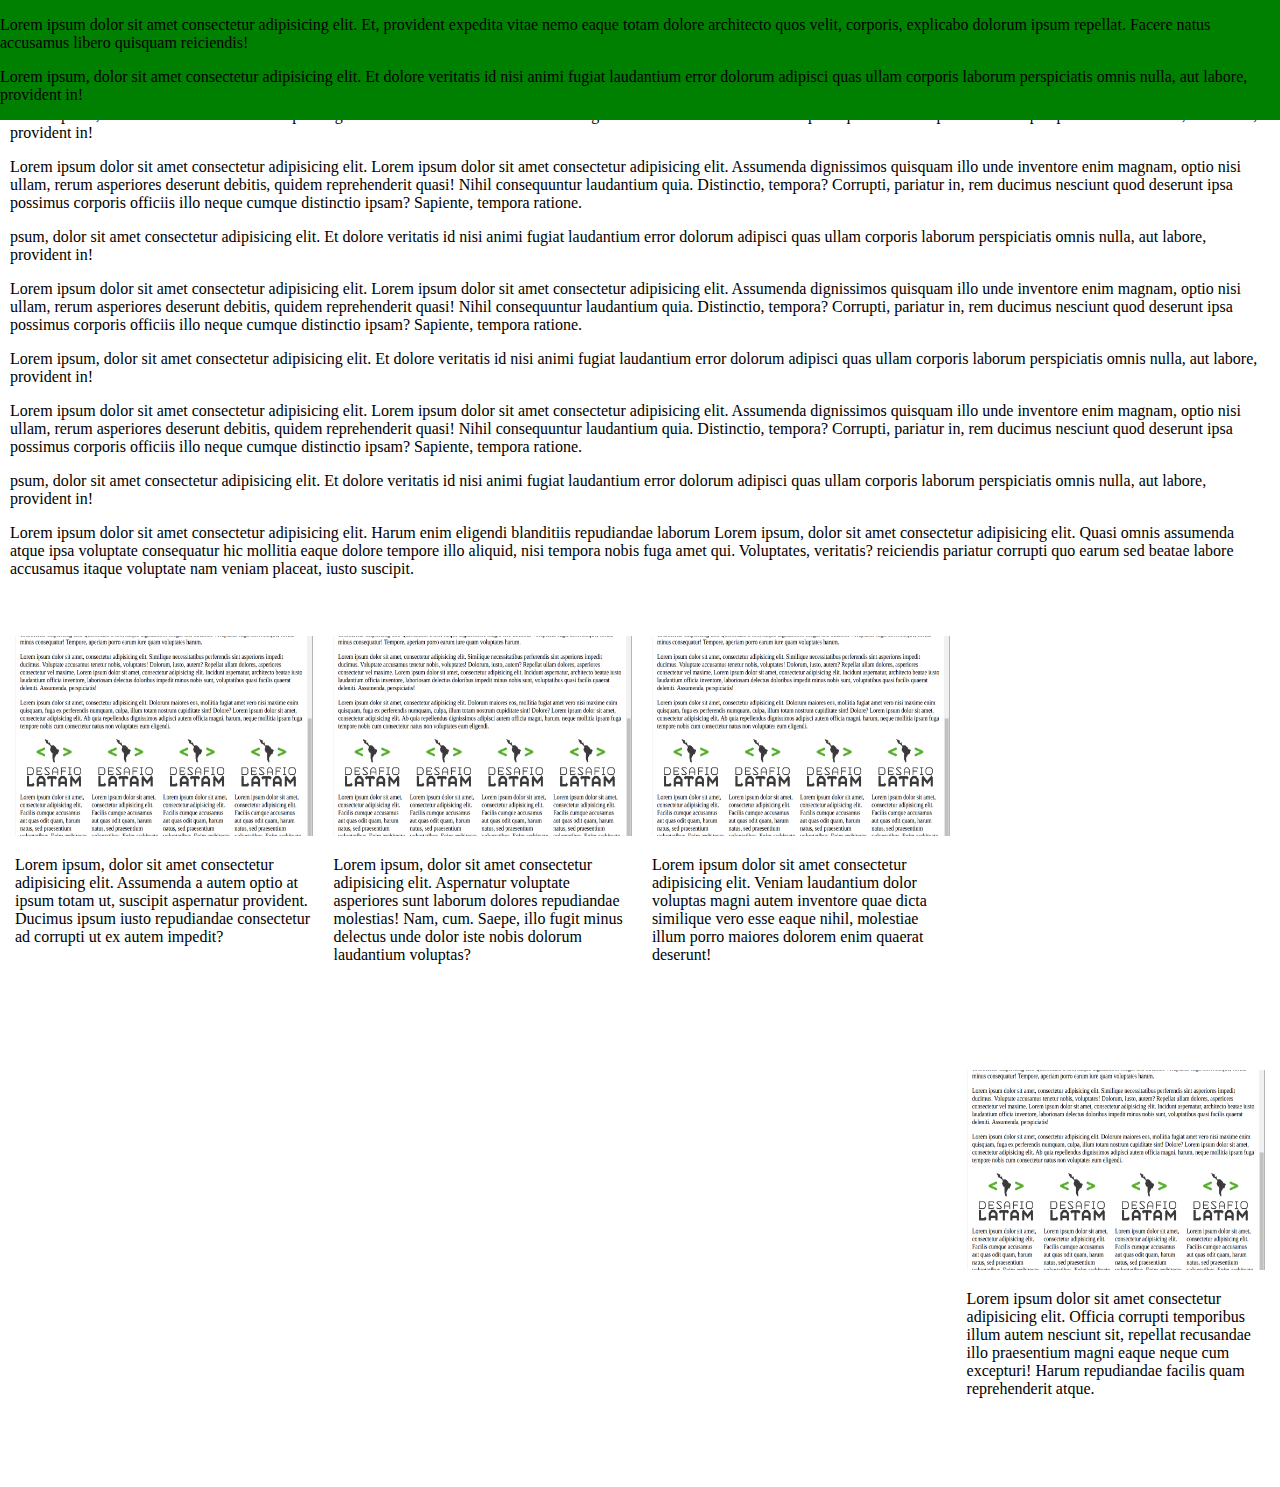
<file: ejercicio-1/index.html>
<!DOCTYPE html>
<html>

<head>
    <meta charset="utf-8">
    <title>Ejercicio 1</title>
    <style media="screen" type="text/css">
        body {
            margin: 0;
            padding: 0;
            box-sizing: border-box;
        }

        .main {
            margin: 5px;
        }

        .box {
            border: 2px solid white;
            height: 400px;
            width: 23.5%;
            float:right;
            padding: 5px;
            margin: 10px 3px;

        }
        .first{
            float: left !important;
        }
        .clear-fix{
            clear: both;
        }
        .img{
            width: 100%;
            height: 50%;
        }
        .navbar{
            background-color: green;
            width: 100%;
            position:fixed;
            margin-top: 0;
        }
        .text{
            padding: 20px 10px;
        }
    </style>
</head>

<body>
    <nav class="navbar"> <p>Lorem ipsum dolor sit amet consectetur adipisicing elit. Et, provident expedita vitae nemo eaque totam dolore architecto quos velit, corporis, explicabo dolorum ipsum repellat. Facere natus accusamus libero quisquam reiciendis!</p>
    <p>Lorem ipsum, dolor sit amet consectetur adipisicing elit. Et dolore veritatis id nisi animi fugiat laudantium error dolorum adipisci quas ullam corporis laborum perspiciatis omnis nulla, aut labore, provident in!</p>
    </nav>
    <div class="text">
    <p>Lorem ipsum dolor sit amet consectetur adipisicing elit. Lorem ipsum dolor sit amet consectetur adipisicing elit. Assumenda dignissimos quisquam illo unde inventore enim magnam, optio nisi ullam, rerum asperiores deserunt debitis, quidem reprehenderit quasi! Nihil consequuntur laudantium quia. Distinctio, tempora? Corrupti, pariatur in, rem ducimus nesciunt quod deserunt ipsa possimus corporis officiis illo neque cumque distinctio ipsam? Sapiente, tempora ratione.</p>
    <p>Lorem ipsum, dolor sit amet consectetur adipisicing elit. Et dolore veritatis id nisi animi fugiat laudantium error dolorum adipisci quas ullam corporis laborum perspiciatis omnis nulla, aut labore, provident in!</p>
    <p>Lorem ipsum dolor sit amet consectetur adipisicing elit. Lorem ipsum dolor sit amet consectetur adipisicing elit. Assumenda dignissimos quisquam illo unde inventore enim magnam, optio nisi ullam, rerum asperiores deserunt debitis, quidem reprehenderit quasi! Nihil consequuntur laudantium quia. Distinctio, tempora? Corrupti, pariatur in, rem ducimus nesciunt quod deserunt ipsa possimus corporis officiis illo neque cumque distinctio ipsam? Sapiente, tempora ratione.</p>
    psum, dolor sit amet consectetur adipisicing elit. Et dolore veritatis id nisi animi fugiat laudantium error dolorum adipisci quas ullam corporis laborum perspiciatis omnis nulla, aut labore, provident in!</p>
    <p>Lorem ipsum dolor sit amet consectetur adipisicing elit. Lorem ipsum dolor sit amet consectetur adipisicing elit. Assumenda dignissimos quisquam illo unde inventore enim magnam, optio nisi ullam, rerum asperiores deserunt debitis, quidem reprehenderit quasi! Nihil consequuntur laudantium quia. Distinctio, tempora? Corrupti, pariatur in, rem ducimus nesciunt quod deserunt ipsa possimus corporis officiis illo neque cumque distinctio ipsam? Sapiente, tempora ratione.</p>
    
    <p>Lorem ipsum, dolor sit amet consectetur adipisicing elit. Et dolore veritatis id nisi animi fugiat laudantium error
        dolorum adipisci quas ullam corporis laborum perspiciatis omnis nulla, aut labore, provident in!</p>
    <p>Lorem ipsum dolor sit amet consectetur adipisicing elit. Lorem ipsum dolor sit amet consectetur adipisicing elit.
        Assumenda dignissimos quisquam illo unde inventore enim magnam, optio nisi ullam, rerum asperiores deserunt debitis,
        quidem reprehenderit quasi! Nihil consequuntur laudantium quia. Distinctio, tempora? Corrupti, pariatur in, rem
        ducimus nesciunt quod deserunt ipsa possimus corporis officiis illo neque cumque distinctio ipsam? Sapiente, tempora
        ratione.</p>
    psum, dolor sit amet consectetur adipisicing elit. Et dolore veritatis id nisi animi fugiat laudantium error dolorum
    adipisci quas ullam corporis laborum perspiciatis omnis nulla, aut labore, provident in!</p>
    <p>Lorem ipsum dolor sit amet consectetur adipisicing elit. Harum enim eligendi blanditiis repudiandae laborum  Lorem ipsum, dolor sit amet consectetur adipisicing elit. Quasi omnis assumenda atque ipsa voluptate consequatur hic mollitia eaque dolore tempore illo aliquid, nisi tempora nobis fuga amet qui. Voluptates, veritatis? reiciendis pariatur corrupti quo earum sed beatae labore accusamus itaque voluptate nam veniam placeat, iusto suscipit.</p>
    </div>
    <section class="main">
        <section class="first box">
            <img src="assets/ejercicio-1.png" class="img" alt="image">
            <p>Lorem ipsum, dolor sit amet consectetur adipisicing elit. Assumenda a autem optio at ipsum totam ut, suscipit aspernatur provident. Ducimus ipsum iusto repudiandae consectetur ad corrupti ut ex autem impedit?</p>
        <div class="clear-fix">
        
        </div>
        </section>
        <section class="first box">
            <img src="assets/ejercicio-1.png" class="img" alt="image">
            <p>Lorem ipsum, dolor sit amet consectetur adipisicing elit. Aspernatur voluptate asperiores sunt laborum dolores repudiandae molestias! Nam, cum. Saepe, illo fugit minus delectus unde dolor iste nobis dolorum laudantium voluptas?</p>
        <div class="clear-fix">
        
        </div>
        </section>
        <section class="first box">
            <img src="assets/ejercicio-1.png" class="img" alt="image">
            <p>Lorem ipsum dolor sit amet consectetur adipisicing elit. Veniam laudantium dolor voluptas magni autem inventore quae dicta similique vero esse eaque nihil, molestiae illum porro maiores dolorem enim quaerat deserunt!</p>
        <div class="clear-fix">
        
        </div>
        </section>
        <section class="box">
            <img src="assets/ejercicio-1.png" class="img" alt="image">
            <p>Lorem ipsum dolor sit amet consectetur adipisicing elit. Officia corrupti temporibus illum autem nesciunt sit, repellat recusandae illo praesentium magni eaque neque cum excepturi! Harum repudiandae facilis quam reprehenderit atque.</p>
        <div class="clear-fix">
        
        </div>
        </section>
       
    </section>
</body>

</html>
</file>
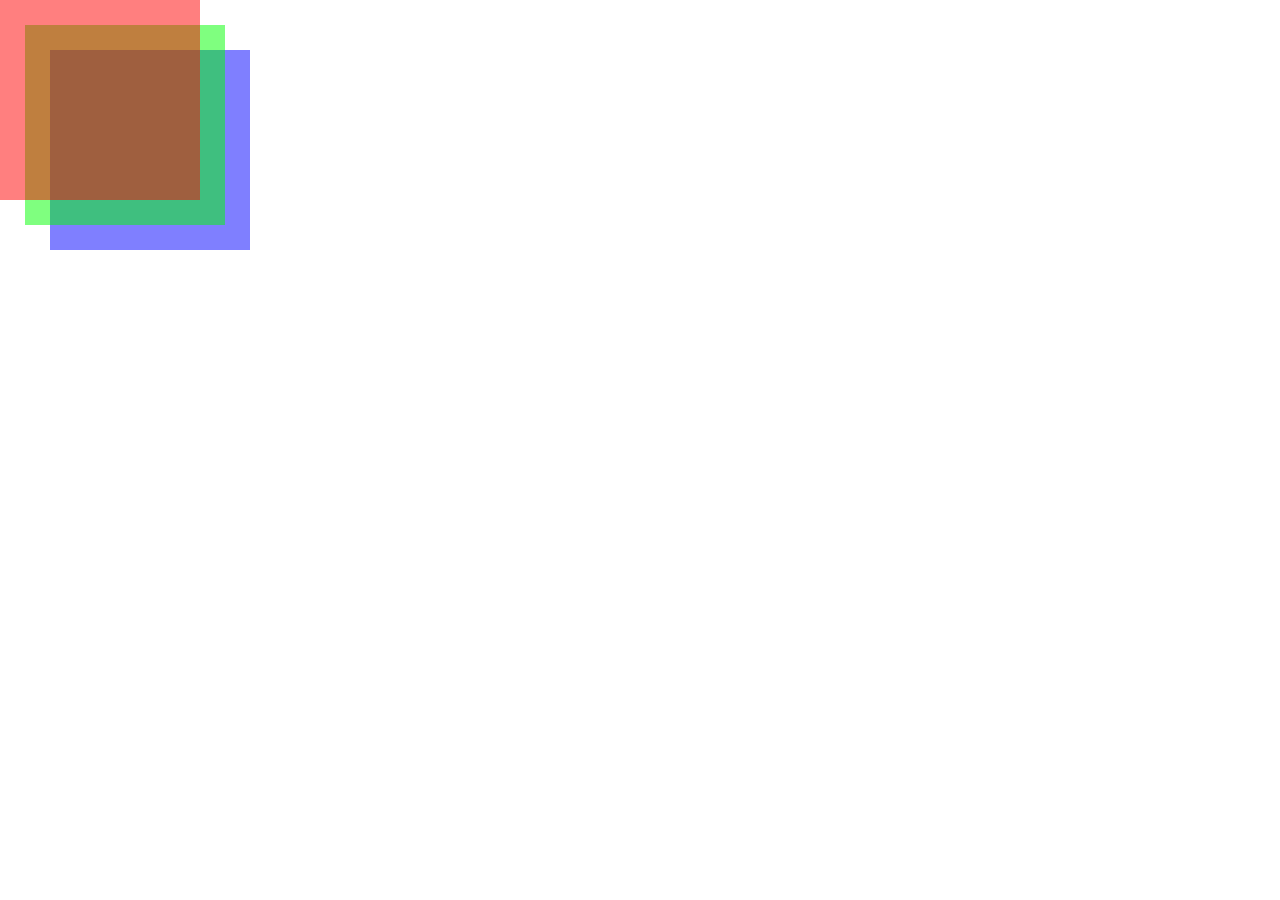
<file: ejercicio-2/index.html>
<!DOCTYPE html>
<html lang="es">

<head>
    <meta charset="utf-8" />
    <title>Ejercicio 2</title>
    <style media="screen" type="text/css">
        html,
        body {
            margin: 0;
            padding: 0;
        }

        .square {
            height: 200px;
            width: 200px;
        }

        .square__red {
            background-color: rgba(255, 0, 0, .5);
            z-index: 5;
        }

        .square__green {
            background-color: rgba(0, 255, 0, .5);
            left: 25px;
            position: absolute;
            top: 25px;
            z-index: -1;
        }

        .square__blue {
            background-color: rgba(0, 0, 255, .5);
            left: 50px;
            position: absolute;
            top: 50px;
            z-index: -3;
        }
    </style>
</head>

<body>
    <section class="square square__red"></section>
    <section class="square square__green"></section>
    <section class="square square__blue"></section>
</body>

</html>
</file>
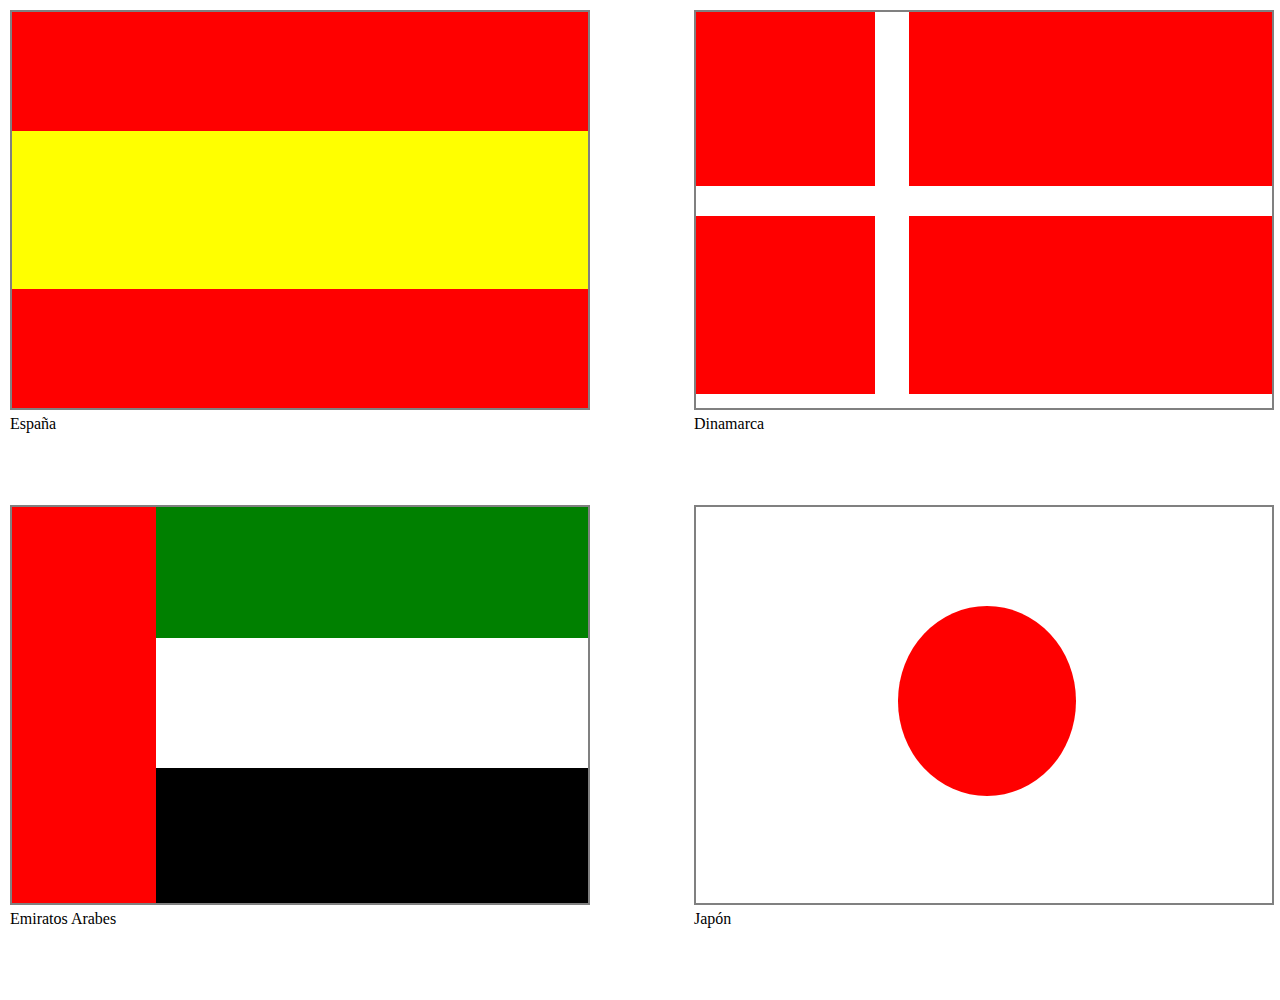
<file: ejercicio-3/index.html>
<!DOCTYPE html>
<html lang="es">
<head>
    <meta charset="UTF-8">
    <meta name="viewport" content="width=device-width, initial-scale=1.0">
    <title>flags</title>
    <link rel="stylesheet" href="assets/css/styles.css">
</head>
<body>
    <section>
    <!--spain------------------------------------------------------------------------------------------------>
    <div class="container container__spain">
        <div class="container__flag">
            <div class="flag-spain__red-1"></div>
            <div class="flag-spain__yellow"></div>
            <div class="flag-spain__red-2"></div>
        </div>
        <p>España</p>
    </div>
    <!--denmark---------------------------------------------------------------------------------------------->
        <div class="container  container__denmark">
            <div class="container__flag">
                <div class="flag-denmark__red__square-1"></div>
                <div class="flag-denmark__red__square-2"></div>
                <div class="flag-denmark__red__square-3"></div>
                <div class="flag-denmark__red__square-4"></div>
                <div class="clear-fix"></div>
            </div>
            <p>Dinamarca</p>
        </div>
    <!--Arab---emirates------------------------------------------------------------------------------------->
        <div class="container  container__ea">
            <div class="container__flag">
                <div class="flag-emiratos__space-1"></div>
                <div class="flag-emiratos__space-2"></div>
                <div class="flag-emiratos__space-3"></div>
                <div class="flag-emiratos__space-4"></div>
            </div>
            <p>Emiratos Arabes</p>
        </div>
    <!--japan----------------------------------------------------------------------------------------------->
        <div class="container container__japan">
            <div class="container__flag container__flag-japan">
                <div class="flag__red-round"></div>
            </div>
        <p>Japón</p>
        </div>
        
    </section>
</body>
</html>
</file>
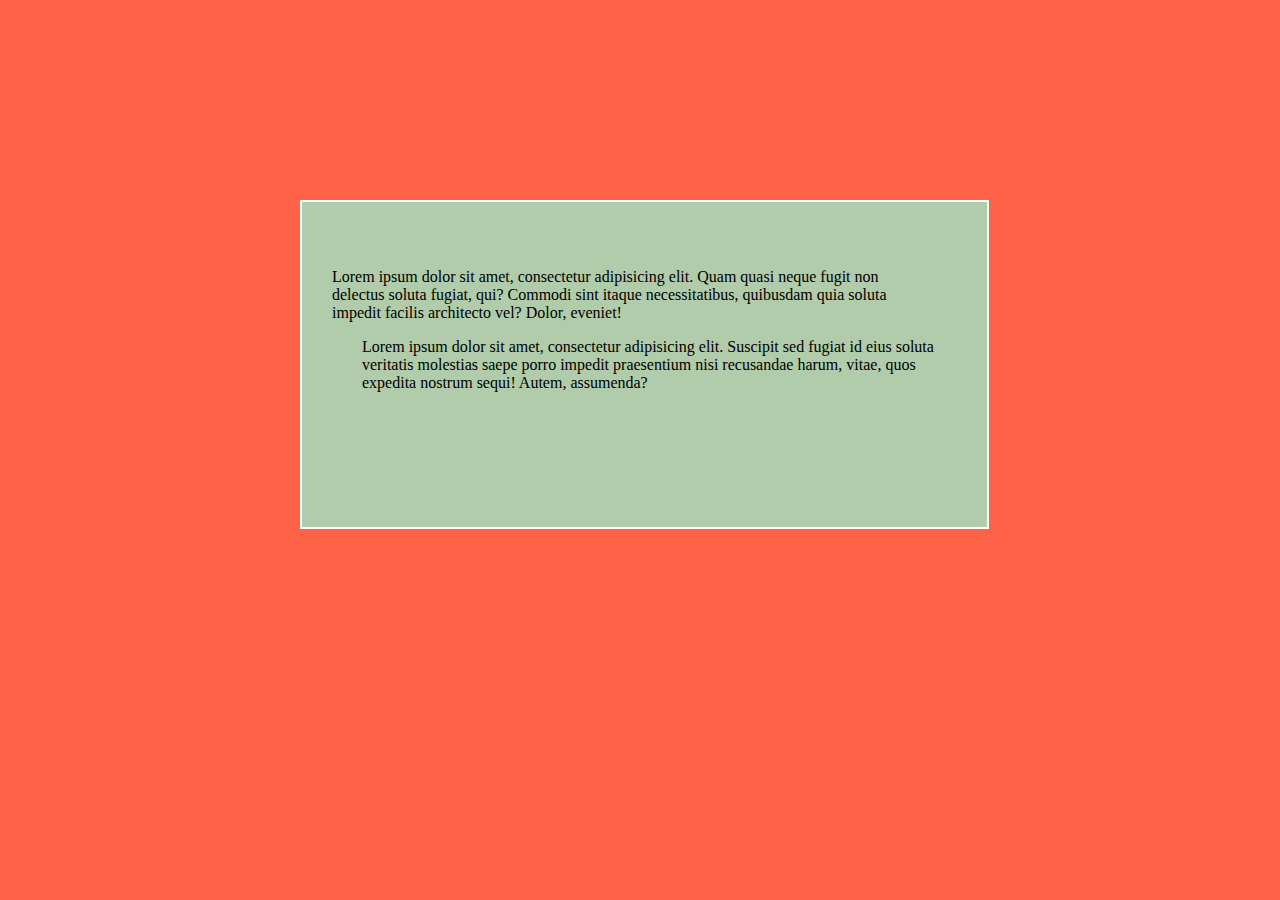
<file: ejercicio-4/index.html>
<!DOCTYPE html>
<html lang="es">

<head>
    <meta charset="UTF-8">
    <title>Ejercicio 4</title>
    <style media="screen" type="text/css">
        html,
        body {
            margin: 0;
            padding: 0;
            background-color: tomato;
        }

        .main {
            background-color: #B0CCAB;
            padding: 50px 15px 50px 30px;
            border: 2px solid white;
            width:50vw;
            height: 25vh;
            position: relative;
            left: 300px;
            top: 200px;


        }

        .main__paragraph {
            margin-left: 30px;
        }
        p:first-of-type{
            margin-right: 40px;
        }
    </style>
</head>

<body>
    <section class="main">
        <p>Lorem ipsum dolor sit amet, consectetur adipisicing elit. Quam
            quasi neque fugit non delectus soluta fugiat, qui? Commodi sint itaque
            necessitatibus, quibusdam quia soluta impedit facilis architecto vel? Dolor,
            eveniet!</p>
        <p class="main__paragraph">Lorem ipsum dolor sit amet, consectetur
            adipisicing elit. Suscipit sed fugiat id eius soluta veritatis molestias saepe
            porro impedit praesentium nisi recusandae harum, vitae, quos expedita nostrum
            sequi! Autem, assumenda?</p>
    </section>
</body>

</html>
</file>
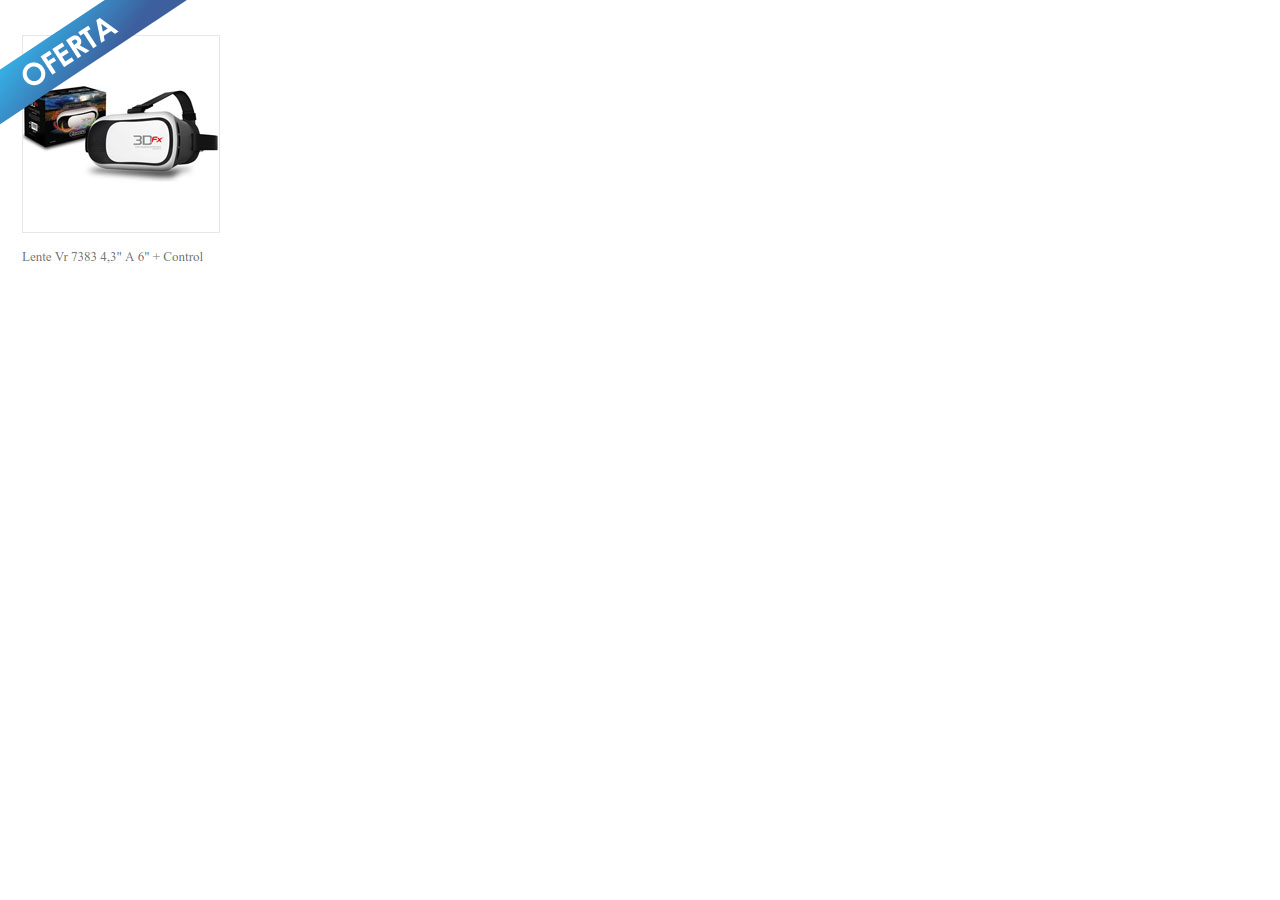
<file: ejercicio-5/index.html>
<!DOCTYPE html>
<html lang="es">
<head>
    <meta charset="UTF-8">
    <meta name="viewport" content="width=device-width, initial-scale=1.0">
    <link rel="stylesheet" href="assets/css/styles.css">
    <title>ribbon</title>

</head>
<body>
    <section class="section">
        <img src="assets/img/ejercicio-5_item.jpg" class="section__image" alt="item">
        <img src="assets/img/ejercicio-5_ribbon.png" class="section__ribbon" alt="ribbon">
    </section>
  
</body>
</html>
</file>
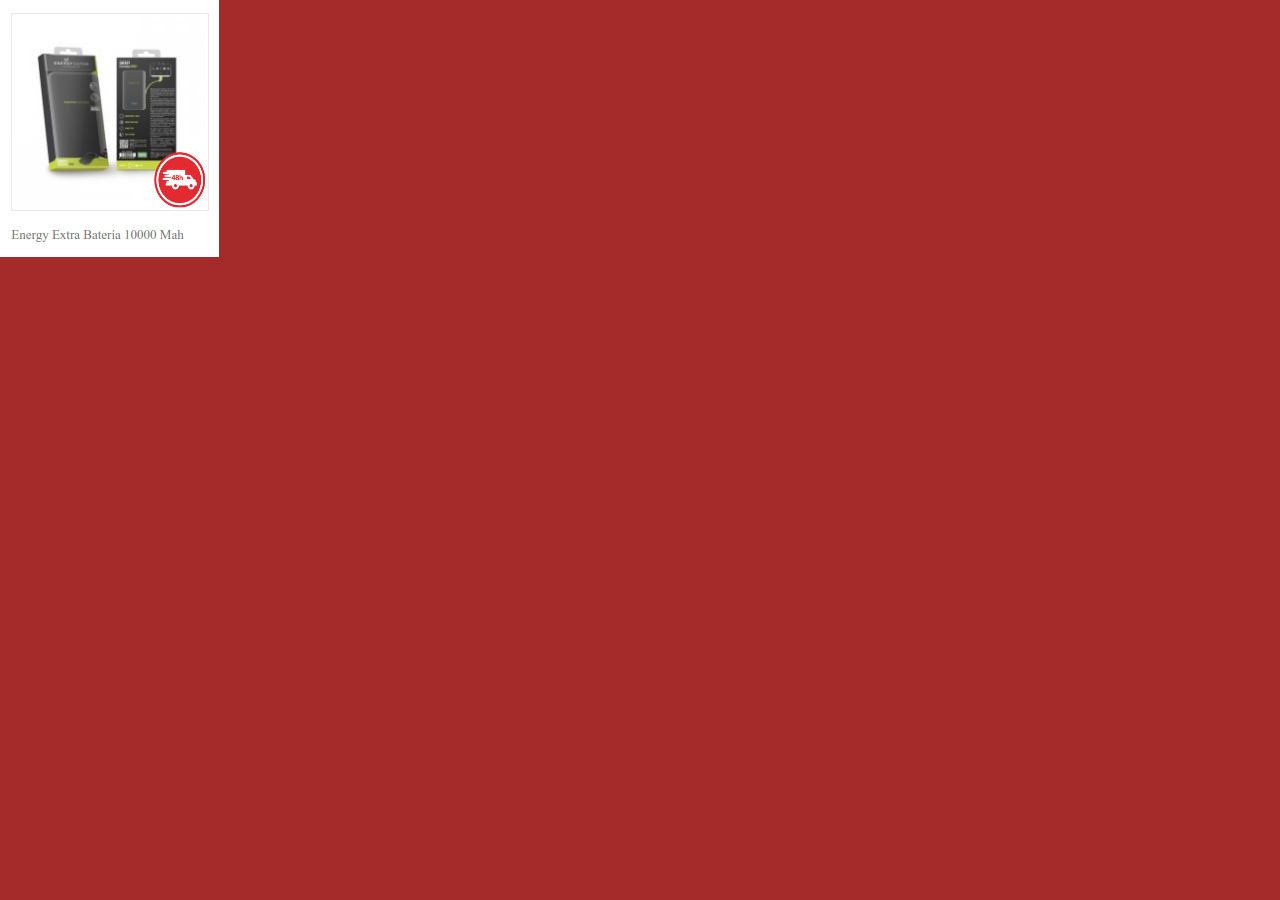
<file: ejercicio-6/index.html>
<!DOCTYPE html>
<html lang="es">
<head>
    <meta charset="UTF-8">
    <meta name="viewport" content="width=device-width, initial-scale=1.0">
    <link rel="stylesheet" href="assets/css/styles.css">
    <title>battery ribbon</title>
</head>
<body>
    <article class="article">
        <img src="assets/img/ejercicio-6.png" class="article__image" alt="img">
        <img src="assets/img/ejercicio-6_ribbon.png" class="article__ribbon" alt="ribbon">
    </article>
</body>
</html>
</file>
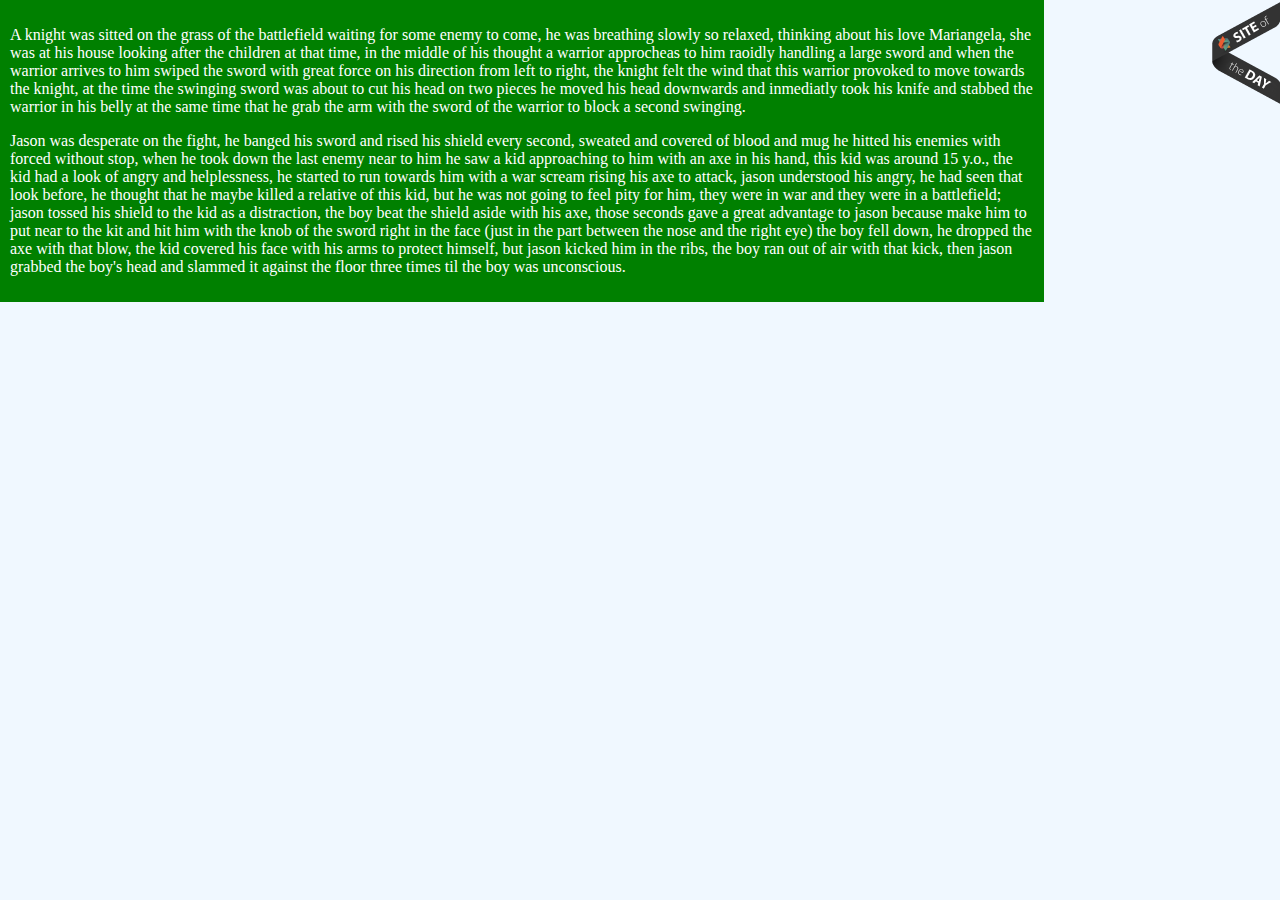
<file: ejercicio-7/index.html>
<!DOCTYPE html>
<html lang="en">
<head>
    <meta charset="UTF-8">
    <meta name="viewport" content="width=device-width, initial-scale=1.0">
    <link rel="stylesheet" href="assets/css/styles.css">
    <title>ribbon 7</title>
</head>
<body>
    <section class="stories">
        <p class="main">
            A knight was sitted on the grass of the battlefield waiting for some enemy to come, he was breathing slowly so relaxed,
            thinking about his love Mariangela, she was at his house looking after the children at that time, in the middle of his
            thought a warrior approcheas to him raoidly handling a large sword and when the warrior arrives to him swiped the sword
            with great force on his direction from left to right, the knight felt the wind that this warrior provoked to move
            towards the knight, at the time the swinging sword was about to cut his head on two pieces he moved his head downwards
            and inmediatly took his knife and stabbed the warrior in his belly at the same time that he grab the arm with the sword
            of the warrior to block a second swinging.</p>
       <p class="second">
        Jason was desperate on the fight, he banged his sword and rised his shield every second, sweated and covered of blood
        and mug he hitted his enemies with forced without stop, when he took down the last enemy near to him he saw a kid
        approaching to him with an axe in his hand, this kid was around 15 y.o., the kid had a look of angry and helplessness,
        he started to run towards him with a war scream rising his axe to attack, jason understood his angry, he had seen that look before, he thought that he
        maybe killed a relative of this kid, but he was not going to feel pity for him, they were in war and they were in
        a battlefield; jason tossed his shield to the kid as a distraction, the boy beat the shield aside with his axe, those
        seconds gave a great advantage to jason because make him to put near to the kit and hit him with the knob of the sword
        right in the face (just in the part between the nose and the right eye) the boy fell down, he dropped the axe with that
        blow, the kid covered his face with his arms to protect himself, but jason kicked him in the ribs, the boy ran out of
        air with that kick, then jason grabbed the boy's head and slammed it against the floor three times til the boy was unconscious.
       </p>
    </section>
    <img src="assets/img/ejercicio-7_awwwards.png" class="image__ribbon" alt="ribbon">
</body>
</html>
</file>
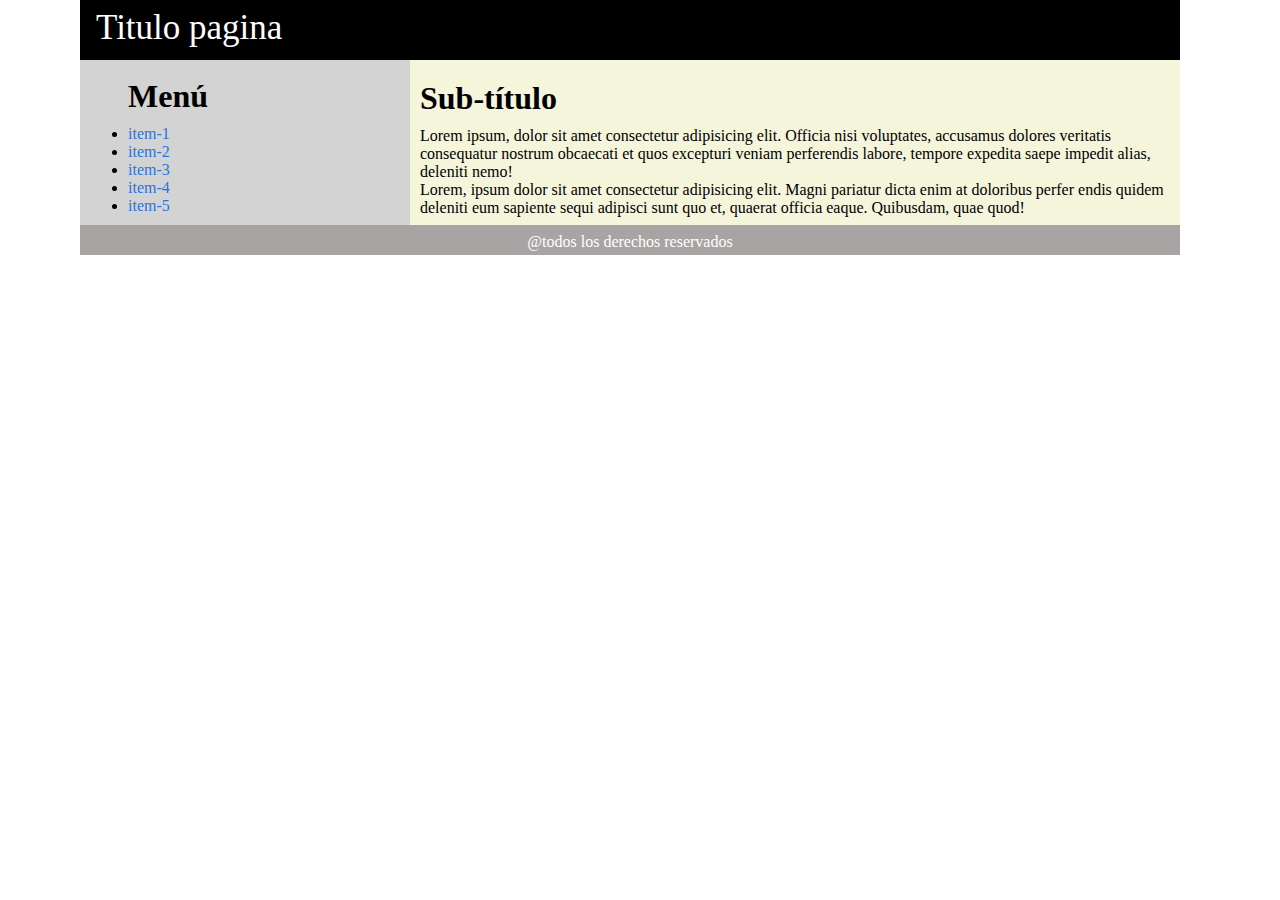
<file: ejercicio-9/index.html>
<!DOCTYPE html>
<html lang="en">
<head>
    <meta charset="UTF-8">
    <meta name="viewport" content="width=device-width, initial-scale=1.0">
    <link rel="stylesheet" href="assets/css/styles.css">
    <title>Documentx</title>
</head>
<body>
    <section class="section">
        <div class="section__title-div">
            <h1>Titulo pagina</h1>
        </div>
        <div class="section__menu-div">
            <h2>Menú</h2>
            <ul>
            <li><a href="#">item-1</a> </li>
            <li><a href="#">item-2</a> </li>
            <li><a href="#">item-3</a> </li>
            <li><a href="#">item-4</a> </li>
            <li><a href="#">item-5</a> </li>
            </ul>
        </div>
        <div class="section__subtitle-div">
            <h2>Sub-título</h2>
            <p>Lorem ipsum, dolor sit amet consectetur adipisicing elit. Officia nisi voluptates, accusamus dolores 
                veritatis consequatur nostrum obcaecati et quos excepturi veniam perferendis labore, tempore expedita
                 saepe impedit alias, deleniti nemo!</p>
            <p>Lorem, ipsum dolor sit amet consectetur adipisicing elit. Magni pariatur dicta enim at doloribus perfer
                endis quidem deleniti eum sapiente sequi adipisci sunt quo et, quaerat officia eaque. Quibusdam, quae quod!</p>

        </div>
        <div class="section__footer-div">
            <p>@todos los derechos reservados</p>
        </div>

    </section>
</body>
</html>
</file>
<file: ejercicio-3/assets/css/styles.css>
body{
    margin: 0;
    padding: 10px;
    box-sizing: border-box;
}
p{
    margin:5px 0;
}
.container{
    width: 45vw;
    height: 55vh;
}
.container__flag{
    width: 100%;
    height: 80%;
    border: 2px solid gray;
}
/*----------------flags ------------------ */
.container__spain{
    float: left;
}
.container__denmark{
    float: right;
}
.container__ea{
    float: left;
}
.container__japan{
    float: right;
}
/*----------------spain------------------- */
.flag-spain__red-1{
    height: 30%;
    width: 100%;
    background-color: red;
}
.flag-spain__yellow{
    height: 40%;
    width: 100%;
    background-color: yellow;
}
.flag-spain__red-2{
    height: 30%;
    width: auto;
    background-color: red;
}

/*----------------denmark------------------- */
.flag-denmark__red__square-1{
    background-color: red;
    float: left;
    height: 44%;
    width: 31%;
    margin-bottom: 30px;
}
.flag-denmark__red__square-2{
    background-color: red;
    float: right;
    height: 44%;
    width: 63%;
    margin-bottom: 30px;
}
.flag-denmark__red__square-3{
    background-color: red;
    float: left;
    height: 45%;
    width: 31%;
}
.flag-denmark__red__square-4{
    background-color: red;
    float: right;
    height: 45%;
    width: 63%;
}
.clear-fix{
    clear: both;
}

/*--------------arab---emirates------------------ */
.flag-emiratos__space-1{
    height: 100%;
    width: 25%;
    float: left;
    background-color: red;
}
.flag-emiratos__space-2{
    height: 33%;
    width: 75%;
    float: right;
    background-color: green;
}
.flag-emiratos__space-3{
     height: 33%;
    width: 75%;
    float: right;
    background-color: white;
}
.flag-emiratos__space-4{
    height: 34%;
    width: 75%;
    float: right;
    background-color:black;
}
/*----------------japan------------------- */
.flag__red-round{
    background-color: red;
    height: 48%;
    width: 31%;
    border-radius: 100%;
    position: relative;
    left: 35%;
    top: 25%;
}
</file>
<file: ejercicio-5/assets/css/styles.css>
body{
    margin: 0;
    padding: 0;
    box-sizing: border-box;
}
.section__ribbon{
    position: absolute;
    z-index: 1;
    left: 0px;

}
.section__image{
    position: relative;
    z-index: -1;
}
.section{
    width: 300px;
    height: 300px;
}
</file>
<file: ejercicio-6/assets/css/styles.css>
body{
    margin: 0;
    padding: 0;
    box-sizing: border-box;
    background-color: brown;
}
.article{
    width: fit-content;
    height: fit-content;
}
.article__image{
    position: relative;
    z-index: -1;
}
.article__ribbon{
    width: 60px;
    height: 60px;
    position: absolute;
    z-index: 1;
    left: 150px;
    top:150px;

}
</file>
<file: ejercicio-7/assets/css/styles.css>
body{
    margin: 0;
    padding: 0;
    box-sizing: border-box;
    background-color: aliceblue;
}
.stories{
    width: 80vw;
    height: fit-content;
    padding: 10px;
    background-color: green;
    color: white;
}
.image__ribbon{
    position: absolute;
    right: 0%;
    top: 0%;
}
</file>
<file: ejercicio-9/assets/css/styles.css>
*{
    margin: 0;
    padding: 0;
    box-sizing: border-box;
}
.section{
    width: 1100px;
    height: 300px;
    margin: 0 80px 0 80px;
}
.section__title-div{
    background-color: black;
    text-align: left;
    width: 100%;
    height: 20%;
    color: white;
    padding: 0.5rem 1rem 1rem 1rem;
}
h1{
    font-size: 35px;
    font-weight: 200;
}
.section__menu-div{
    float: left;
    text-align: left;
    width: 30%;
    height: 55%;
    background-color: lightgray;
    padding: 0.5rem 3rem;
}
h2{
    margin:10px 0 10px 0;
    font-size: xx-large;
}
.section__subtitle-div{
    position: relative;
    float: right;
    text-align: left;
    width: 70%;
    height: 55%;
    background-color: beige;
    padding: 10px;
}
.section__footer-div{
    background-color: rgb(168, 164, 164);
    color: white;
    width: 100%;
    height: 10%;
    text-align: center;
    padding: 0.5rem;
    clear: both;
}
li>a{
    text-decoration: none;
    color: rgb(41, 115, 226);
}
</file>
